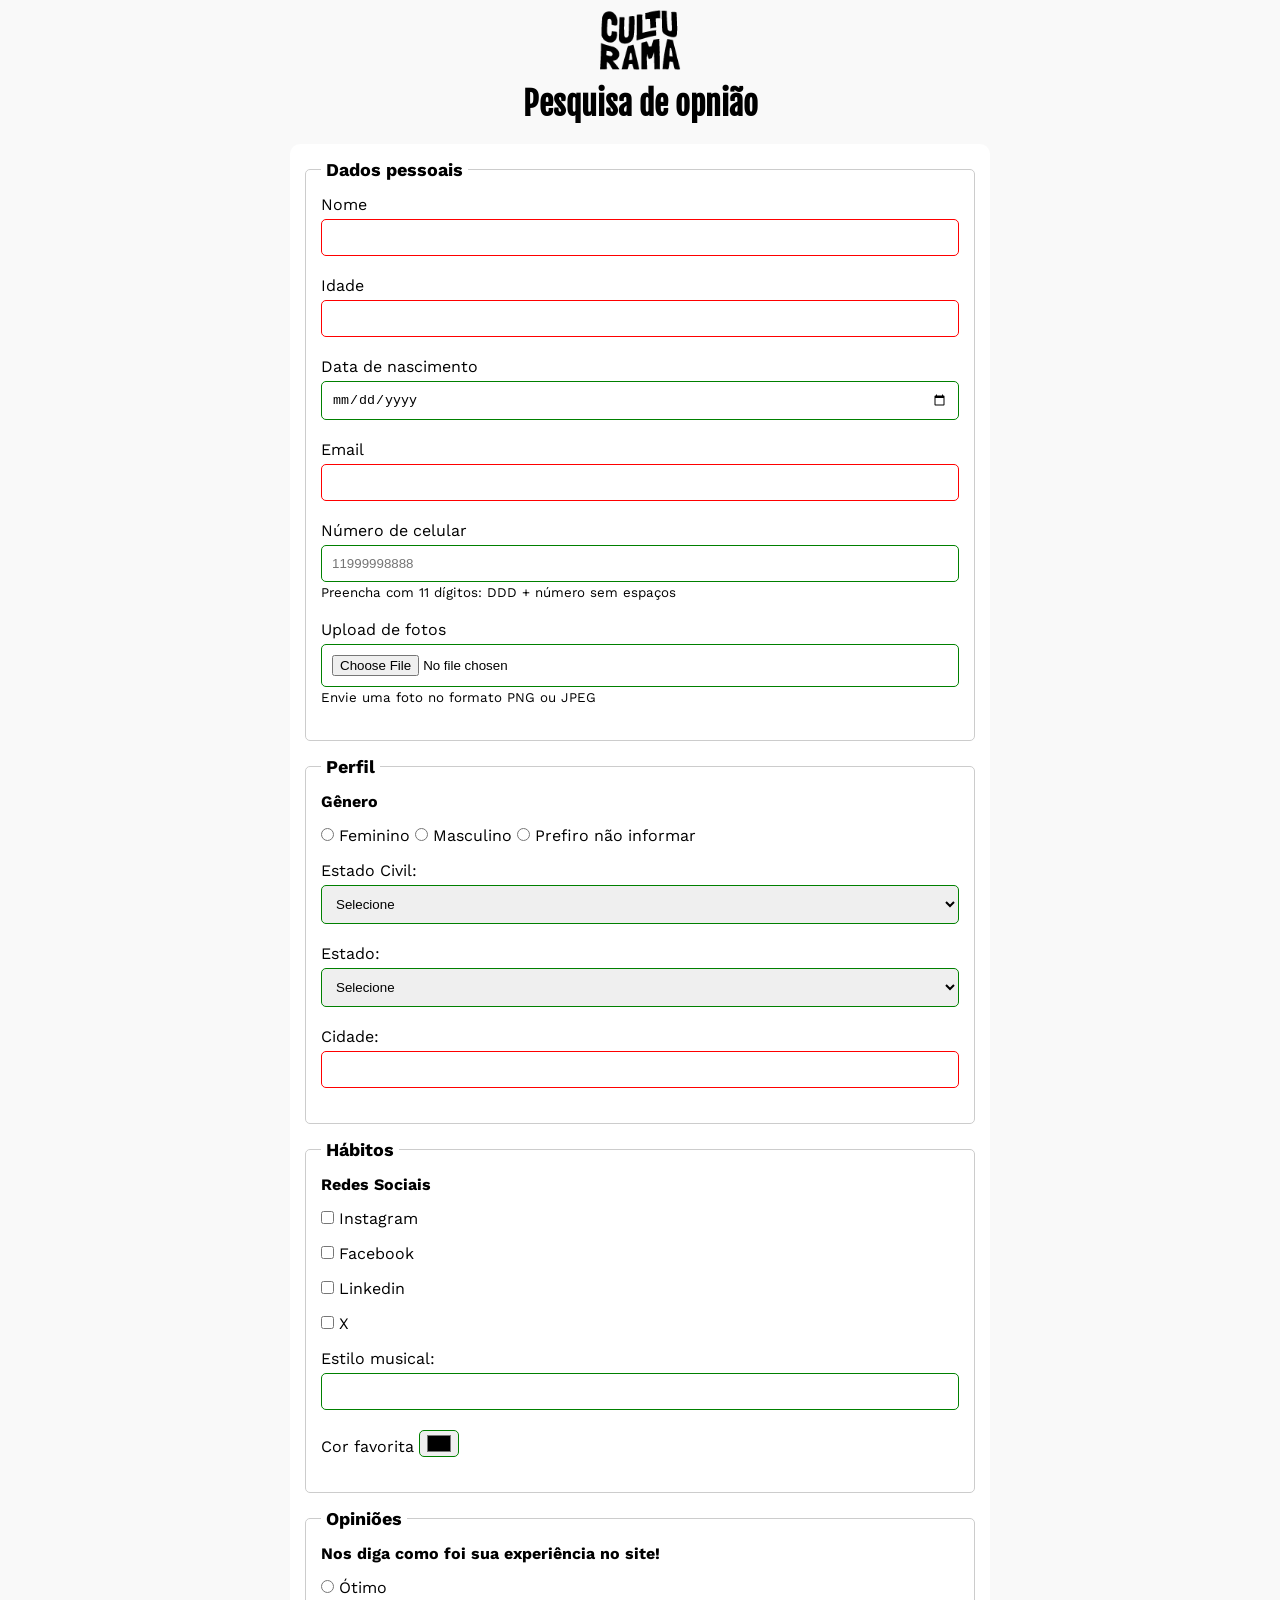
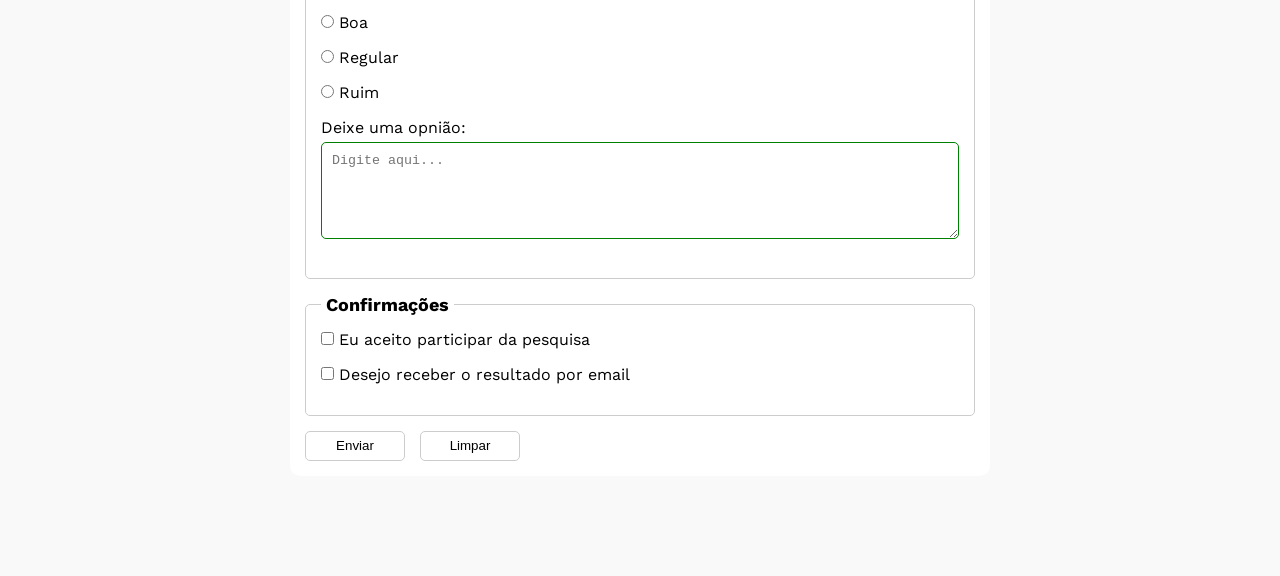
<file: index.html>
<!DOCTYPE html>
<html lang="pt-br">
<head>
    <meta charset="UTF-8">
    <meta name="viewport" content="width=device-width, initial-scale=1.0">
    <link rel="icon" href="culturama-favico.png"> 
    <link rel="stylesheet" href="css/style.css">
    <link rel="preconnect" href="https://fonts.googleapis.com">
    <link rel="preconnect" href="https://fonts.gstatic.com" crossorigin>
    <link href="https://fonts.googleapis.com/css2?family=Fjalla+One&family=Work+Sans&display=swap" rel="stylesheet">
    
    <title>Formulário</title>
    <meta name="google-site-verification" content="KSAHReFHUCd-j2dHdYb-AYRqzVAXQ4B37biNVF8kJiM" />
</head>
<body>
    <main>
        <header>
            <img src="img/logo-culturama.png" alt="logo culturama">
            <h1>Pesquisa de opnião</h1>
        </header>
        <section>
            <form action="sucesso.html" method="get"> <!--O <fomr> indica que vai começar um formulário, o <action> define para onde os dados vão ser enviados ao clicar no botão e o <method> define como os dados vão ser enviados-->
                <fieldset> <!--Cria um "grupo", define bordas -->

                    <!-- Dados pessoais do site-->
                    <legend>Dados pessoais</legend> <!-- É o título do grupo -->
                    <label for="name">Nome</label> <!--É a etiqueta-->
                    <input id="name" type="text" name="userName" required> <!--É o campo de entrada-->
                    <br>
                    <label for="age">Idade</label>
                    <input id="age" type="number" name="userAge" min="12" max="100" required> <!--O "required" torna o campo obrigatório-->
                    <br>
                    <label for="birthDate">Data de nascimento</label>
                    <input id="birthDate" type="date" name="userBirthDate">
                    <br>
                    <label for="email">Email</label>
                    <input id="email" type="email" name="userEmail" required>
                    <br>
                    <label for="phoneNumber">Número de celular</label>
                    <input id="phoneNumber" type="tel" name="userPhoneNumber" pattern="[0-9]{11}" placeholder="11999998888" aria-describedby="phoneHelp"> 
                    <small id="phoneHelp">Preencha com 11 dígitos: DDD + número sem espaços</small>
                    <br>
                    <label for="image">Upload de fotos</label>
                    <input id="image" type="file" accept="image/*" name="userImage" aria-describedby="imageHelp">
                    <small id="imageHelp">Envie uma foto no formato PNG ou JPEG</small>
                    <br>
                </fieldset>

                <fieldset>
                    <legend>Perfil</legend>

                    <!-- Gênero -->
                    <p>Gênero</p>
                    <input id="fem" type="radio" name="userGender" value="Feminino"> <!-- O "radio" é para criar uma lista de opções selecionaveis de escolha única. O "value" é para salvar o resultado-->
                    <label for="fem">Feminino</label>  <!-- Aqui a ordem muda o resultado, fazendo a bolinha vir primeiro-->
                    <input id="masc" type="radio" name="userGender" value="Masculino">
                    <label for="masc">Masculino</label> 
                    <input id="notInformed" type="radio" name="userGender" value="notInformed">
                    <label for="notInformed">Prefiro não informar</label> 
                    <br>

                    <!-- Estado Civil -->
                    <label for="maritalStatus">Estado Civil:</label>
                    <select name="userMaritalStatus" id="maritalStatus"> <!--Cria uma lista suspensa-->
                        <option value="notInformed">Selecione</option> <!--A tag "option" sempre é puxada pelo select-->
                        <option value="casado">Casado</option>
                        <option value="solteiro">Solteiro</option>
                        <option value="divorciado">Divorciado</option>
                        <option value="casado">União estável</option>
                    </select>

                    <!-- Estados -->
                    <label for="state">Estado: </label>
                    <select id="state" name="userState" required>
                        <option value="notInformed">Selecione</option>
                        <option value="acre">Acre</option>
                        <option value="alagoas">Alagoas</option>
                        <option value="amapa">Amapá</option>
                        <option value="amazonas">Amazonas</option>
                        <option value="bahia">Bahia</option>
                        <option value="ceara">Ceará</option>
                        <option value="distritoFederal">Distrito Federal</option>
                        <option value="espiritoSanto">Espírito Santo</option>
                        <option value="goias">Goiás</option>
                        <option value="maranhao">Maranhão</option>
                        <option value="matoGrosso">Mato Grosso</option>
                        <option value="matoGrossoDoSul">Mato Grosso do Sul</option>
                        <option value="minasGerais">Minas Gerais</option>
                        <option value="para">Pará</option>
                        <option value="paraiba">Paraíba</option>
                        <option value="parana">Paraná</option>
                        <option value="pernambuco">Pernambuco</option>
                        <option value="piaui">Piauí</option>
                        <option value="rioDeJaneiro">Rio de Janeiro</option>
                        <option value="rioGrandeDoNorte">Rio Grande do Norte</option>
                        <option value="rioGrandeDoSul">Rio Grande do Sul</option>
                        <option value="rondonia">Rondônia</option>
                        <option value="roraima">Roraima</option>
                        <option value="santaCatarina">Santa Catarina</option>
                        <option value="saoPaulo">São Paulo</option>
                        <option value="sergipe">Sergipe</option>
                        <option value="tocantins">Tocantins</option>
                    </select>

                    <!-- Cidade -->
                    <label for="city">Cidade: </label> <!--É a etiqueta-->
                    <input id="city" name="userCity" required> <!--É o campo de entrada-->
                </fieldset>

                <fieldset>
                    <legend>Hábitos</legend>

                    <!--Redes Sociais-->
                    <p>Redes Sociais</p>
                    <input id="Instagram" type="checkbox" name="socialMedia" value="instagram"> <!--O "checkbox" permite selecionar várias opções-->
                    <label for="Instagram">Instagram</label>
                    <br>  
                    <input id="Facebook" type="checkbox" name="socialMedia" value="facebook">
                    <label for="Facebook">Facebook</label>
                    <br>  
                    <input id="Linkedin" type="checkbox" name="socialMedia" value="linkedin">
                    <label for="Linkedin">Linkedin</label>
                    <br>  
                    <input id="X" type="checkbox" name="socialMedia" value="x">
                    <label for="X">X</label>
                    <br>

                    <!--Estilo de Música-->
                    <label for="musicStyle">Estilo musical:</label>
                    <input list="styleTypes" type="text" id="musicStyle" name="userMusicStyle">
                    <datalist id="styleTypes">
                        <option value="Rock">
                        <option value="Pop">
                        <option value="Samba">
                        <option value="Sertanejo">
                    </datalist>
                    <br>

                    <!--Cor favorita-->
                    <label for="favoriteColor">Cor favorita</label>
                    <input type="color" name="userFavoriteColor" id="favoriteColor">
                </fieldset>

                <fieldset>
                    <legend>Opiniões</legend>

                    <!--Experiência no site-->
                    <p>Nos diga como foi sua experiência no site!</p>
                    <input type="radio" id="otimo" name="userServiceOpnion"> <!--Para o "radio" funcionar, precisa sempre tem o mesmo "name"-->
                    <label for="otimo">Ótimo</label>
                    <br>
                    <input type="radio" id="boa" name="userServiceOpnion">
                    <label for="boa">Boa</label>
                    <br>
                    <input type="radio" id="regular" name="userServiceOpnion">
                    <label for="regular">Regular</label>
                    <br>
                    <input type="radio" id="ruim" name="userServiceOpnion">
                    <label for="ruim">Ruim</label>
                    <br>

                    <!--Caixa de opniões-->
                    <label for="opnion">Deixe uma opnião: </label>
                    <textarea name="userOpnion" id="opnion" rows="5" cols="33" placeholder="Digite aqui..."></textarea> <!--A tag "textarea" cria um local para escrever.-->
                    <!--As tags "rows" e "cols" definem altura e largura inicais-->
                </fieldset>

                <fieldset>
                    <legend>Confirmações</legend> 
                    
                    <!--Lei Geral de Proteção de Dados Pessoais-->
                    <input type="checkbox" name="userLgpd" id="userLgpdTerm" value="accepted" required> 
                    <label for="userLgpdTerm">Eu aceito participar da pesquisa</label>
                    <br>
                    <input type="checkbox" name="userGetResult" id="userResult" value="accepted"> 
                    <label for="userResult">Desejo receber o resultado por email</label>
                </fieldset>

                <button type="submit" aria-label="Enviar dados do formulário">Enviar</button> <!--O type="submit" diz ao navegador: "Quando este botão for clicado, pegue todos os dados dentro do <form> e execute a ação definida no action"-->
                <button type="reset" aria-label="Limpar dados do formulário">Limpar</button>
            </form>
        </section>
    </main>

</body>
</html>
</file>
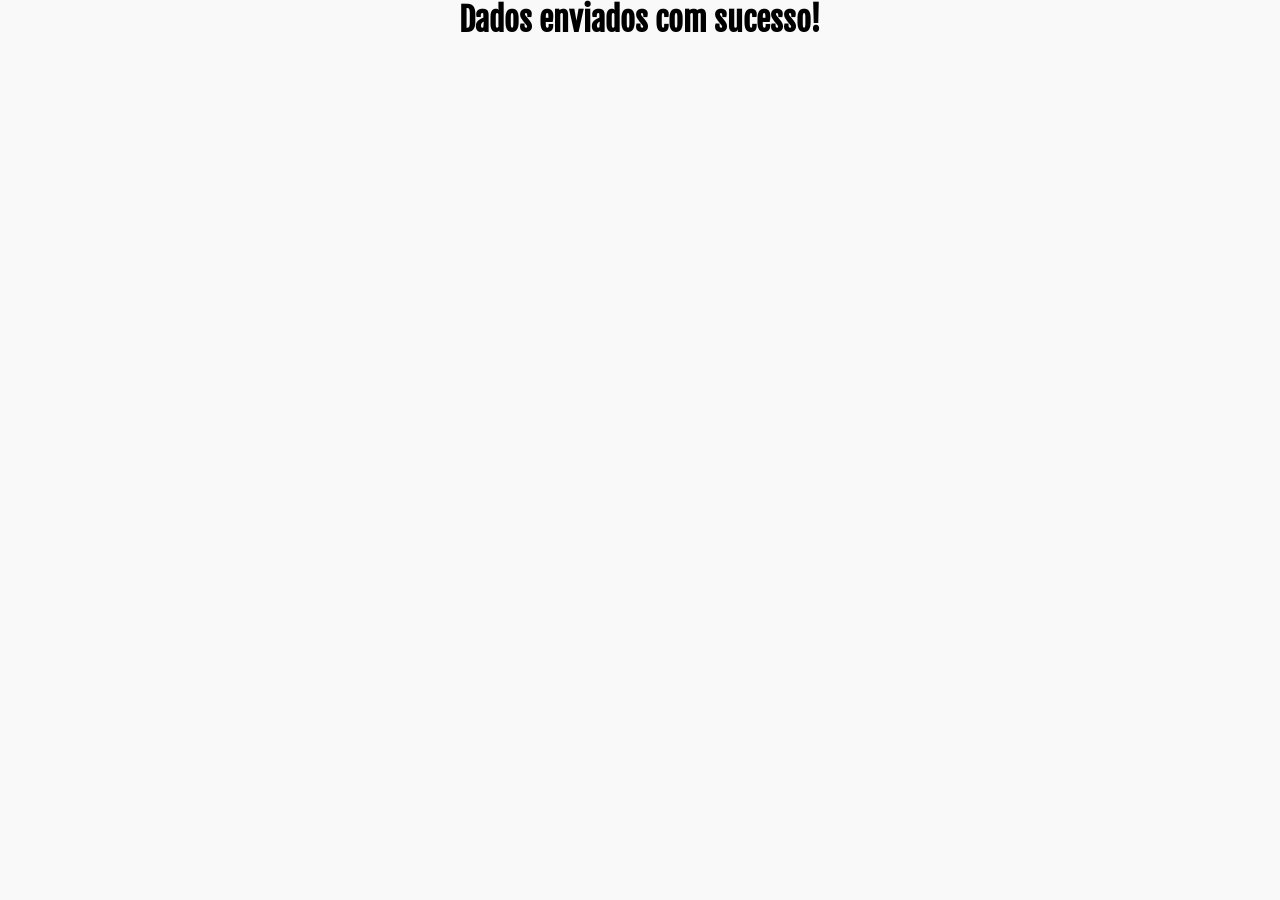
<file: sucesso.html>
<!DOCTYPE html>
<html lang="pt-br">
<head>
    <meta charset="UTF-8">
    <meta name="viewport" content="width=device-width, initial-scale=1.0">
    <link rel="icon" href="culturama-favico.png"> 
    <link rel="stylesheet" href="css/style.css">
    <link rel="preconnect" href="https://fonts.googleapis.com">
    <link rel="preconnect" href="https://fonts.gstatic.com" crossorigin>
    <link href="https://fonts.googleapis.com/css2?family=Fjalla+One&family=Work+Sans&display=swap" rel="stylesheet">

    <title>Formulário</title>
</head>
<body>
    <h1 role="alert">Dados enviados com sucesso!</h1>
</body>
</html>
</file>
<file: css/style.css>
* {
    margin: 0;
    padding: 0;
    box-sizing: border-box; /**/
}

body{
    background-color: #f9f9f9;
    font-family: "Work Sans", sans-serif;
}

main{
    width: 100%;
    max-width: 700px;
    margin: 0 auto;
}

header{
    text-align: center;
    margin-bottom: 20px;
}

img{
    width: 100px;
}

h1{
    font-family: "Fjalla One", sans-serif;
    text-align: center;
}

form{
    background-color: #FFFFFF;
    padding: 15px;
    border-radius: 10px;
    margin-bottom: 100px;
}

fieldset{
    padding: 15px;
    border: 1px solid #cccccc;
    border-radius: 5px;
    margin-bottom: 15px;
}

legend{
    font-weight: bold;
    font-size: 18px;
    padding: 0 5px;
}

label{
    display: inline-block;
    margin-bottom: 5px;
}

input[type="tel"],
input[type="file"] {
    margin-bottom: 0;
}

small{
    display: inline-block;
    margin-bottom: 20px
}

p{
    margin-bottom: 15px;
    font-weight: bold;
}

input, select, textarea{
    width: 100%;
    padding: 10px;
    margin-bottom: 20px;
    border: 1px solid #cccccc;
    border-radius: 5px;
}

input[type="radio"],
input[type="checkbox"] {
    width: auto;
}

input[type="color"] {
    width: 40px;
    padding: 0 5px;
}

input:invalid,
select:invalid,
textarea:invalid {
    border-color: red;
}

input:valid,
select:valid,
textarea:valid {
    border-color: green;
}

button{
    width: 100px;
    height: 30px;
    margin-right: 10px;
    background-color: #FFFFFF;
    border: 1px solid #cccccc;
    border-radius: 5px;
    cursor: pointer;
}

button[type="submit"]:hover{
    background-color: green;
    color: #FFFFFF;
}

button[type="reset"]:hover{
    background-color: red;
    color: #FFFFFF;
}
</file>
